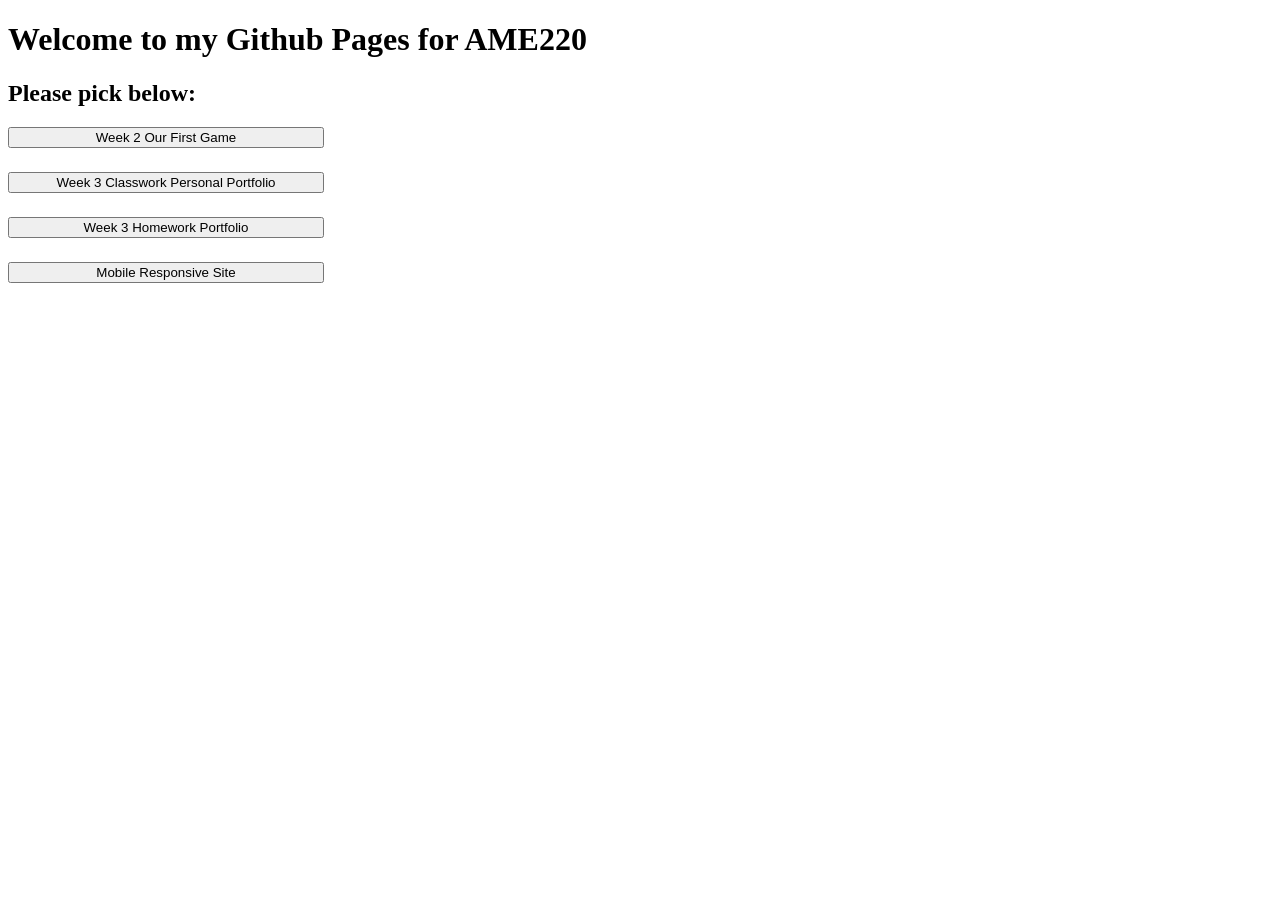
<file: index.html>
<!DOCTYPE html>
<html lang="en">
<head>
    <meta charset="UTF-8">
    <meta name="viewport" content="width=device-width, initial-scale=1.0">
    <title>Document</title>
</head>
<body>
    <h1>Welcome to my Github Pages for AME220</h1>
    <h2>Please pick below:</h2>

    <div style="display: flex; gap: 1.5rem; flex-direction: column; width: 25%">
        <button onclick="window.location.href='./Week2/our-first-game/index.html'"">
            Week 2 Our First Game
        </button>

        <button onclick="window.location.href='./Week3/classwork/index.html'"">
            Week 3 Classwork Personal Portfolio
        </button>

        <button onclick="window.location.href='./Week3/homework/index.html'"">
            Week 3 Homework Portfolio
        </button>

        <button onclick="window.location.href='./Week4/index.html'"">
            Mobile Responsive Site
        </button>
    </div>
</body>
</html>
</file>
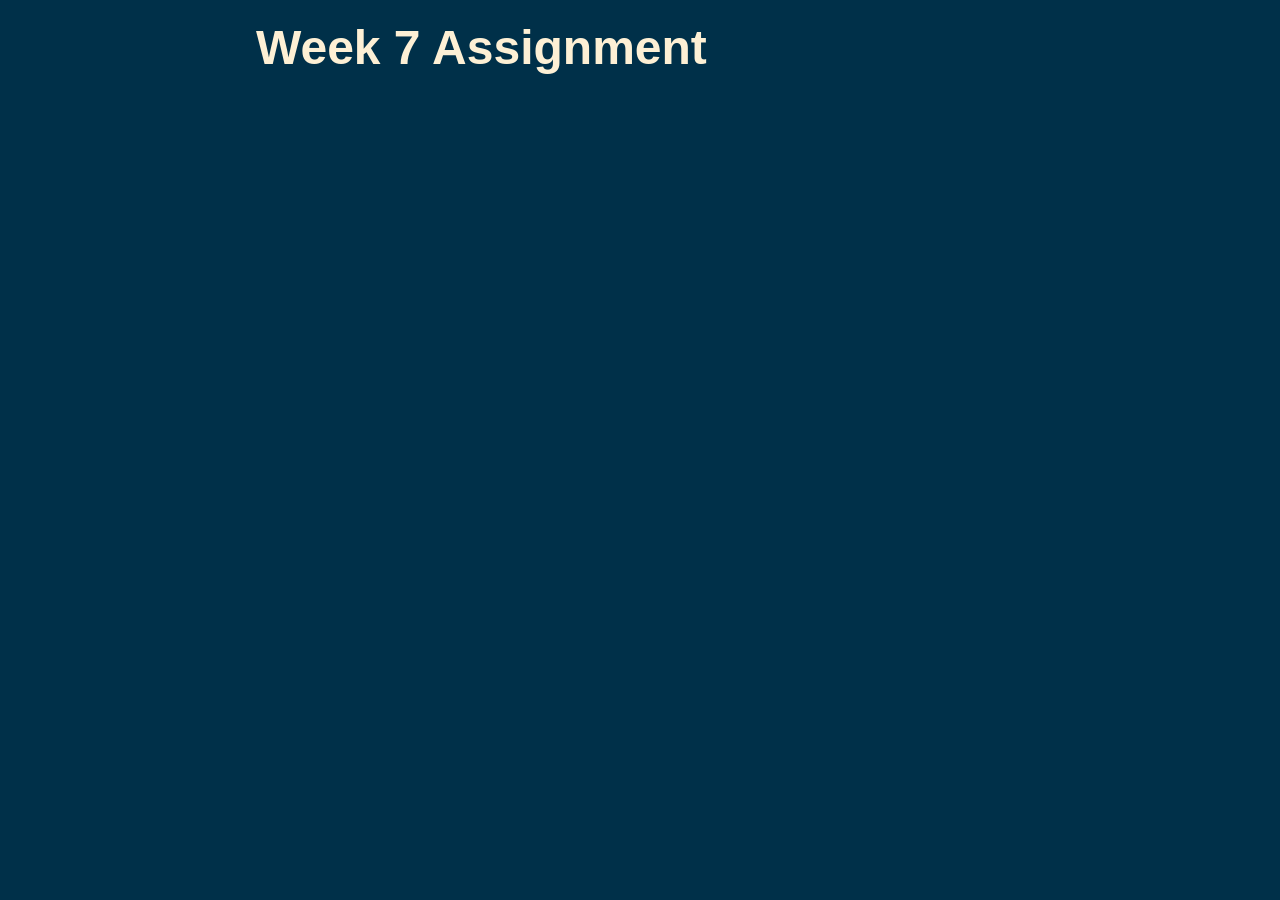
<file: Week7/index.html>
<!DOCTYPE html>
<html lang="en">
<head>
  <meta charset="UTF-8">
  <title>Weather App</title>
  <link rel="stylesheet" href="styles.css">
</head>
<body>
  <div class="awesome">
    <h1>
      Week 7 Assignment
    </h1>
    <div id="weather"></div>
  </div>
</body>
<script src="app.js"></script>
</html>
</file>
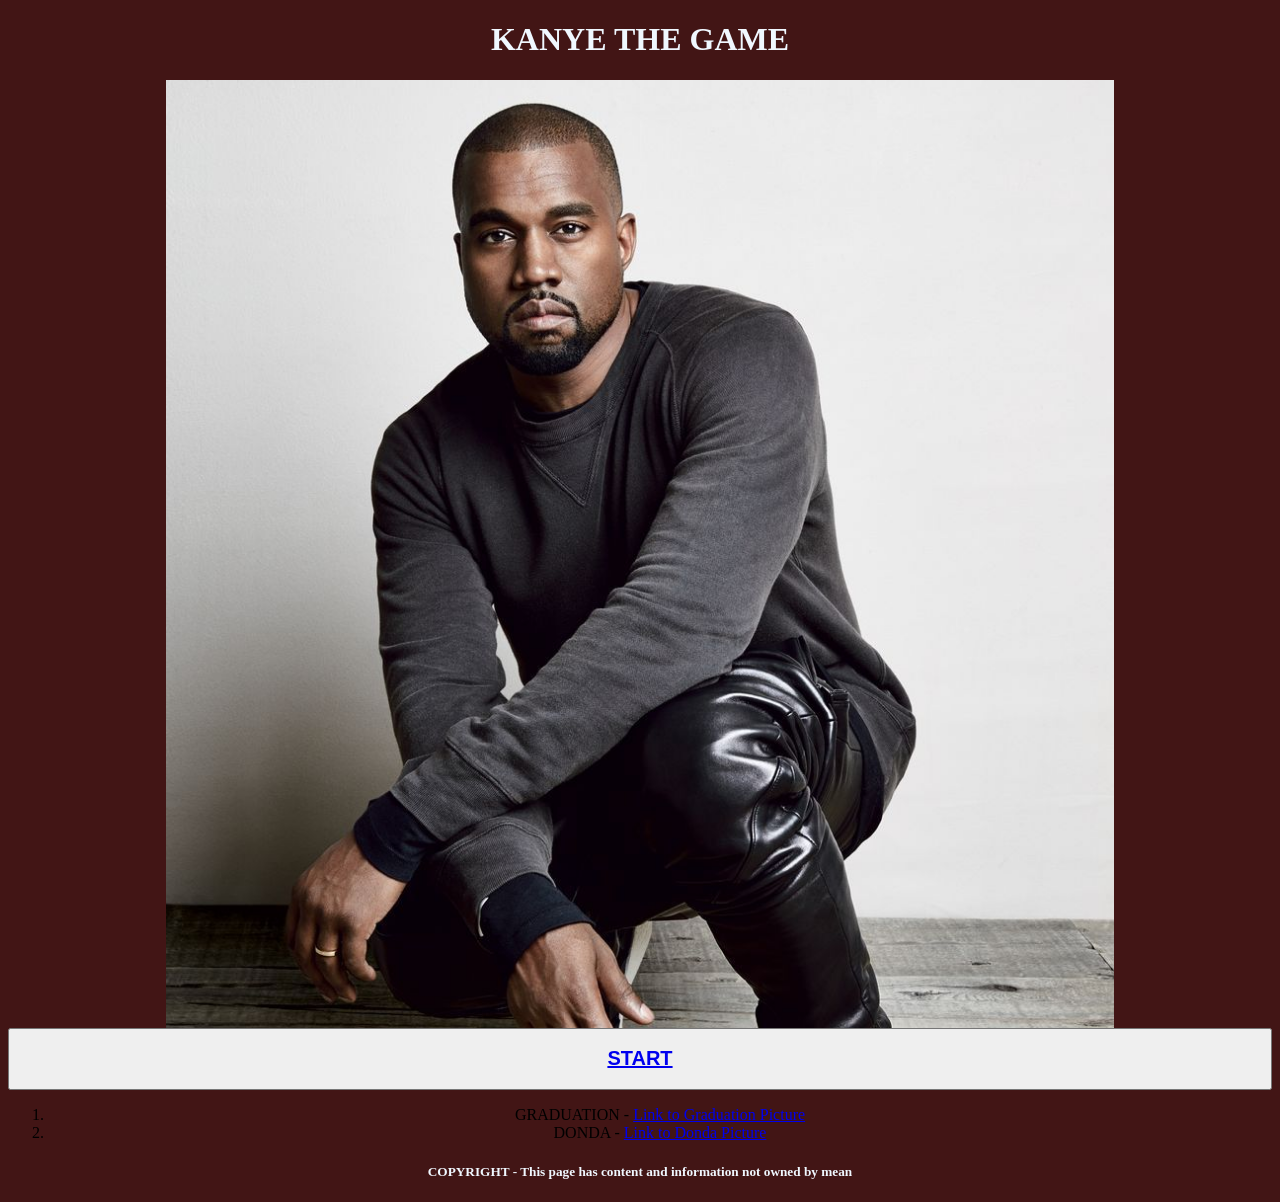
<file: Week2/our-first-game/index.html>
<!DOCTYPE html>
<html lang="en">
<head>
    <meta charset="UTF-8">
    <meta name="viewport" content="width=device-width, initial-scale=1.0">
    <title>Document</title>
</head>
<body style="background-color: rgb(66, 21, 21);">
    <h1 style="color:aliceblue; text-align: center;"> KANYE THE GAME</h1>
    <div style="display: flex; justify-content: center;">
        <img src="./assets/kanye.png" style="width: 75%;"/>
    </div>
    <button style="width: 100%">
        <h2><a href="./game.html">START</a></h2>
    </button>

    <section id="credits" style="text-align: center;">
        <ol>
            <li>GRADUATION - <a href="https://upload.wikimedia.org/wikipedia/en/7/70/Graduation_%28album%29.jpg">Link to Graduation Picture</a></li>
            <li>DONDA - <a href="https://upload.wikimedia.org/wikipedia/commons/thumb/4/48/Almost_black_square_020305.svg/500px-Almost_black_square_020305.svg.png"> Link to Donda Picture</a></li>
        </ol>
    </section>
    <h5 style="color:aliceblue; text-align: center;"> COPYRIGHT - This page has content and information not owned by mean</h5>

</body>
</html>
</file>
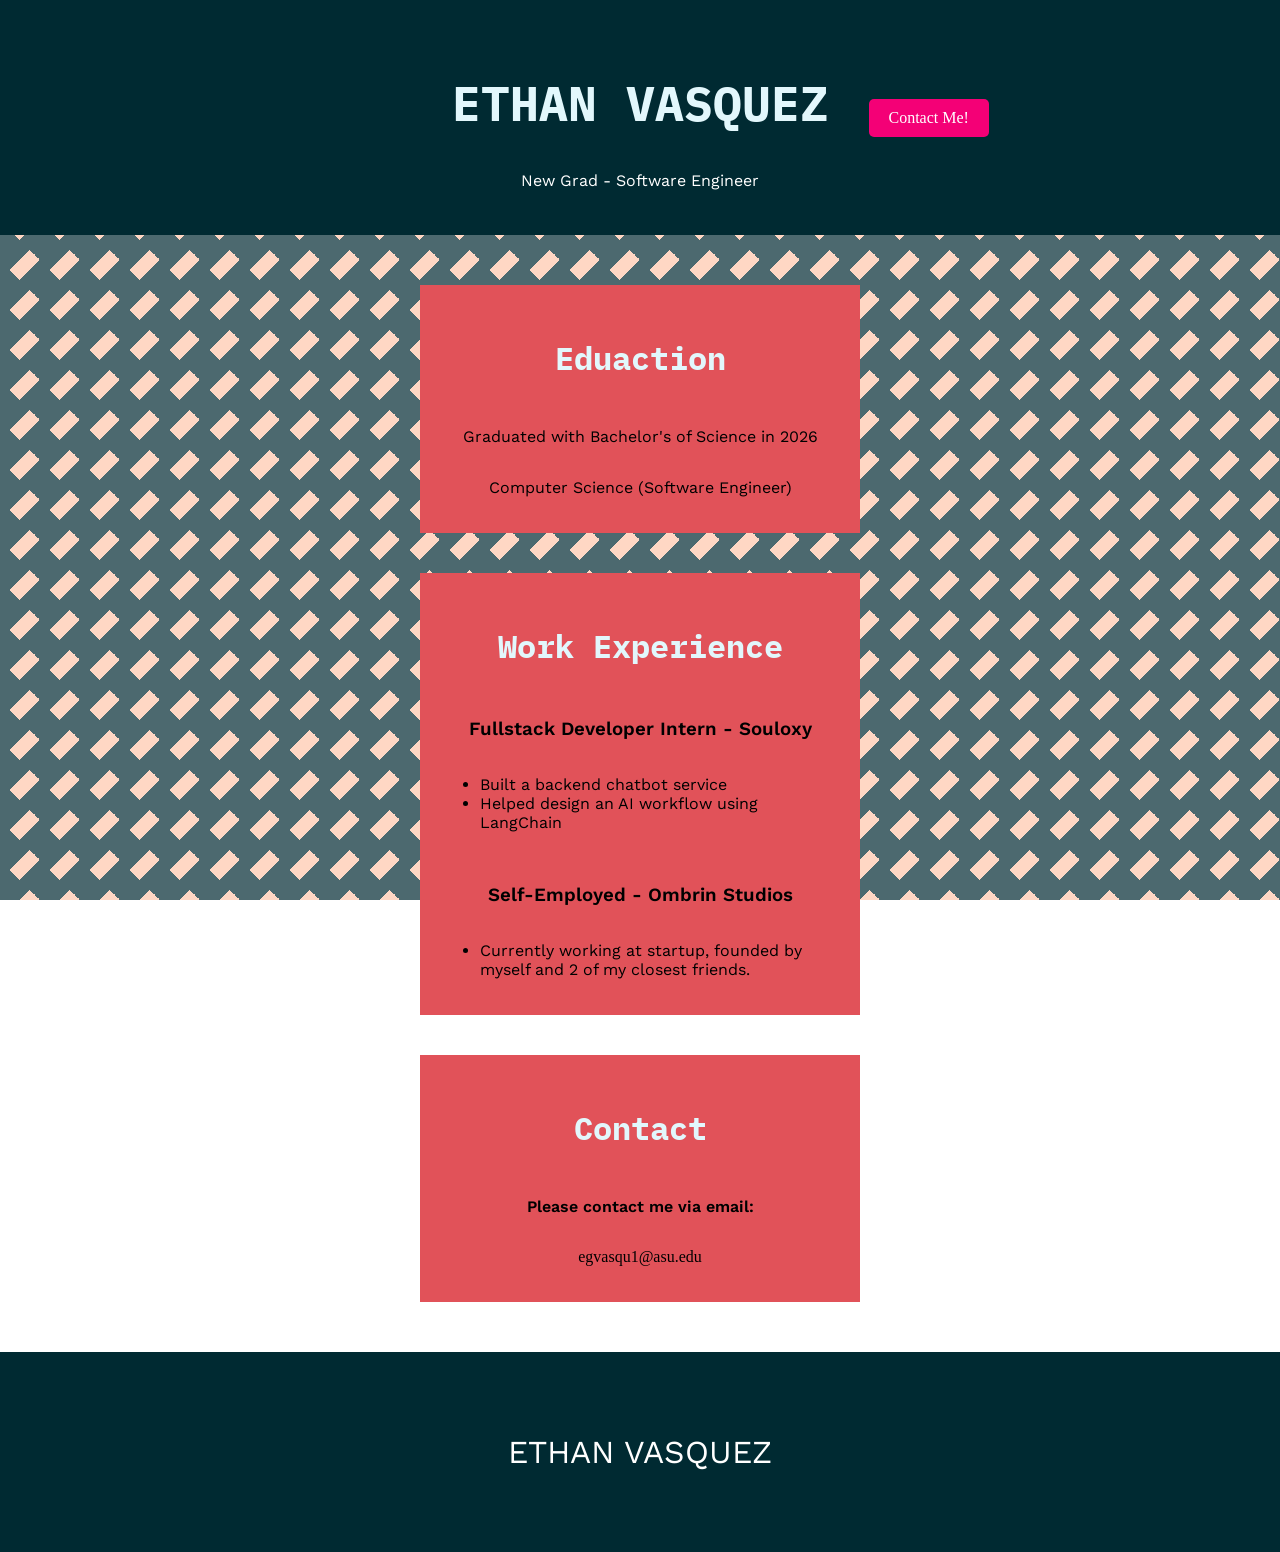
<file: Week3/classwork/index.html>
<!DOCTYPE html>
<html lang="en">
<head>
    <meta charset="UTF-8">
    <meta name="viewport" content="width=device-width, initial-scale=1.0">
    <title>Document</title>
    <link rel="stylesheet" href="styles.css">

    <link rel="preconnect" href="https://fonts.googleapis.com">
    <link rel="preconnect" href="https://fonts.gstatic.com" crossorigin>
    <link href="https://fonts.googleapis.com/css2?family=IBM+Plex+Mono:ital,wght@0,100;0,200;0,300;0,400;0,500;0,600;0,700;1,100;1,200;1,300;1,400;1,500;1,600;1,700&family=Playwrite+IE:wght@100..400&display=swap" rel="stylesheet">

    <link rel="preconnect" href="https://fonts.googleapis.com">
    <link rel="preconnect" href="https://fonts.gstatic.com" crossorigin>
    <link href="https://fonts.googleapis.com/css2?family=IBM+Plex+Mono:ital,wght@0,100;0,200;0,300;0,400;0,500;0,600;0,700;1,100;1,200;1,300;1,400;1,500;1,600;1,700&family=Playwrite+IE:wght@100..400&family=Work+Sans:ital,wght@0,100..900;1,100..900&display=swap" rel="stylesheet">


</head>
<body class="main-page">
    <div class="top">
        <div class="hero">

            <h1 class="big-name">ETHAN VASQUEZ</h1>
            <div class="sub-hero">
                New Grad - Software Engineer
            </div>
        </div>
        <div>
            <a href="#contact" class="contact-button">
                Contact Me!
            </a>
        </div>
    </div>

    <div class="card-container">
        <div class="card">
            <p class="card-name">Eduaction</p>
            <p class="details">
                Graduated with Bachelor's of Science in 2026
            </p>
            <p class="details">
                Computer Science (Software Engineer)
            </p>
        </div>
        <div class="card">
            <p class="card-name">Work Experience</p>
            <h3 class="details-title">
                Fullstack Developer Intern - Souloxy
            </h3>
            <ul>
                <li class="details">
                    Built a backend chatbot service
                </li>
                <li class="details">
                    Helped design an AI workflow using LangChain
                </li>
            </ul>
            <br>
            <h3 class="details-title">
                Self-Employed - Ombrin Studios
            </h3>
            <ul>
                <li class="details">
                Currently working at startup, founded by myself and 2 of my closest friends.
                </li>
            </ul>
        </div>
        <div class="card" id="contact">
            <p class="card-name">Contact</p>
            <p class="details-title">
                Please contact me via email:
            </p>
            <p>
                egvasqu1@asu.edu
            </p>
        </div>
    </div>
    <footer class="footer">
        ETHAN VASQUEZ
    </footer>

</body>
</html>
</file>
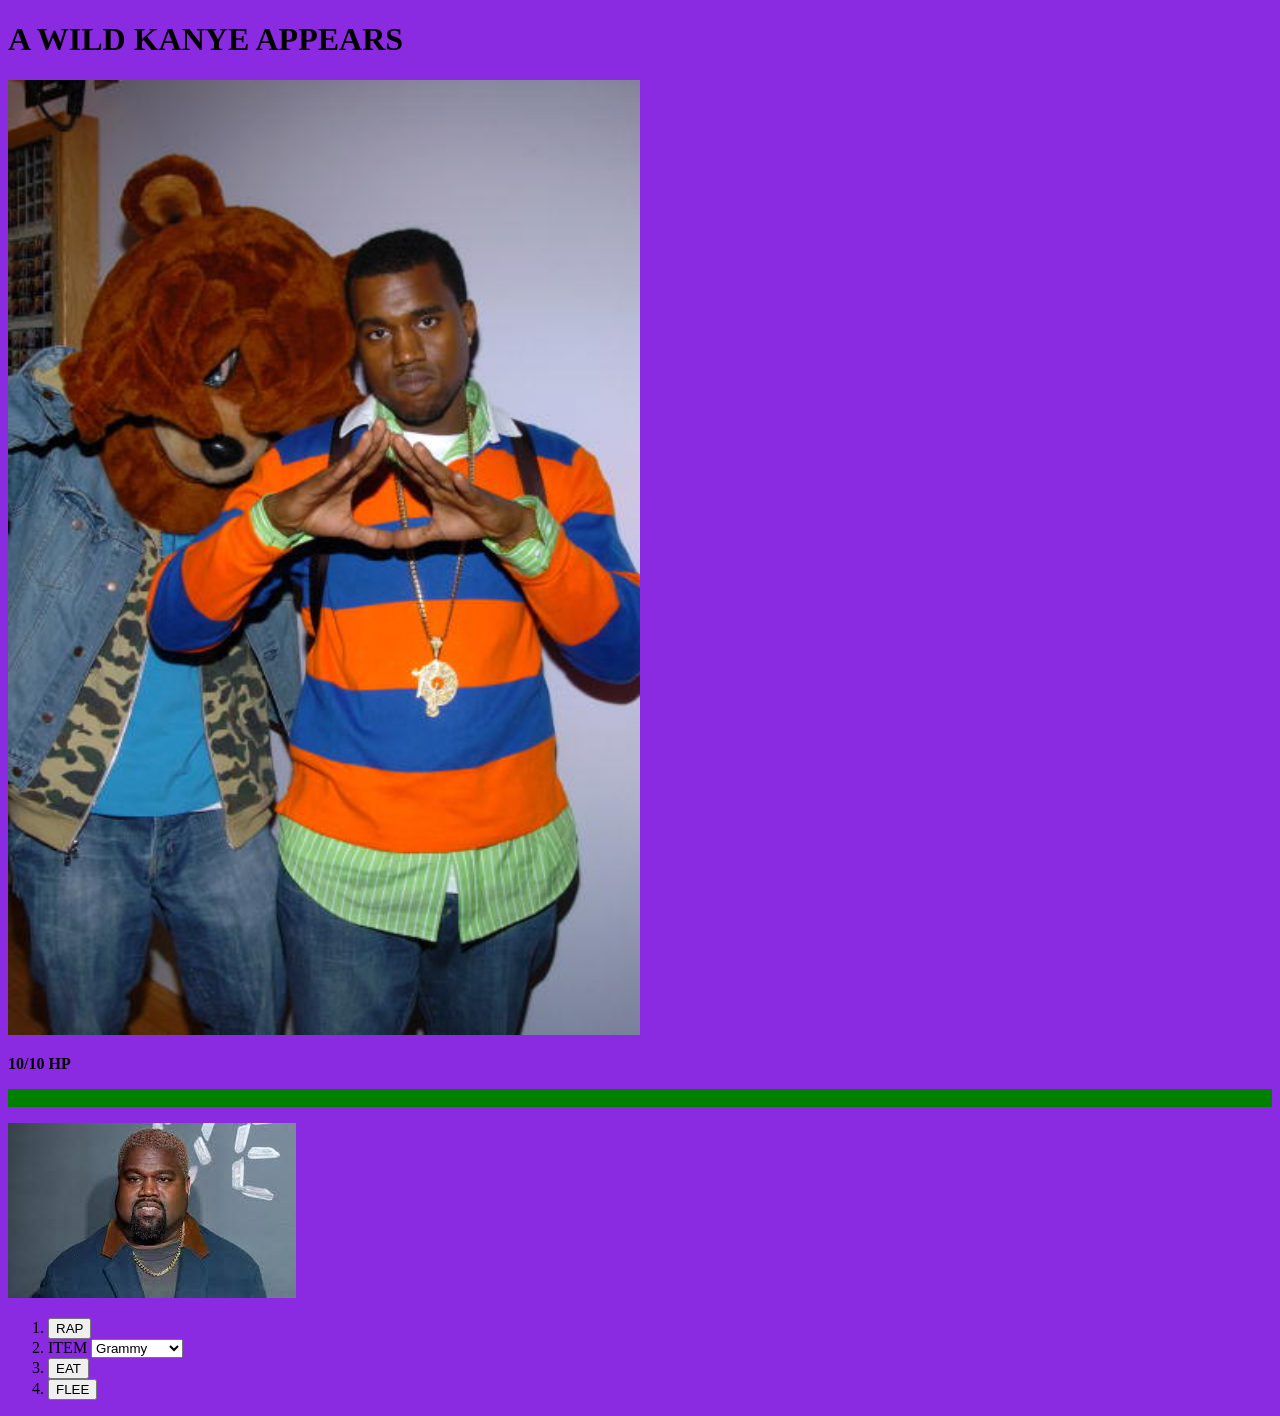
<file: Week2/our-first-game/game.html>
<!DOCTYPE html>
<html lang="en">
<head>
    <meta charset="UTF-8">
    <meta name="viewport" content="width=device-width, initial-scale=1.0">
    <title>Game!</title>
</head>
<body style="background-color: blueviolet;">
    <h1>A WILD KANYE APPEARS</h1>
    <section class="kanye1">
        <img src="./assets/kanye_bear.jpg" style="width:50%;"/>
    </section>
    <p style="font-weight:bold;"> 10/10 HP</p>
    <p style="background-color:green; width: 100%;">&nbsp</p>
    <section class="kanye2">
        <img src="./assets/kanye_big.jpeg"/>
        <ol>
            <li><button>RAP</button></li>
            <li><label id="item" for="item-select">ITEM</label>
                <select id="item-select">
                    <option value="grammy">Grammy</option>
                    <option value="microphone">Microphone</option>
                </select>
            </li>
            <li><button>EAT</button></li>
            <li><button>FLEE</button></li>
        </ol>
    </section>
</body>
</html>
</file>
<file: Week7/styles.css>
:root {
  --dark-red: #780000;
  --red: #c1121f;
  --cream: #fdf0d5;
  --navy: #003049;
  --blue: #669bbc;
}

* {
  box-sizing: border-box;
}

body {
  margin: 0;
  font-family: sans-serif;
  color: var(--cream);
  background: var(--navy);
}

.awesome {
  width: 60%;
  margin: auto;
  padding: 20px 0;
}

h1 {
  margin: 0;
  font-size: 48px;
}

h2 {
  color: var(--blue);
}

#weather {
  white-space: nowrap;
  overflow-x: scroll;
}

.card {
  display: inline-block;
  vertical-align: top;
  width: 190px;
  margin: 10px 10px 8px 10px;
  padding: 15px;
  border-top: 5px solid var(--red);
  border-radius: 20px;
  color: var(--navy);
  background: var(--cream);
}

.card h2 {
  margin-top: 0;
  color: var(--dark-red);
}

.card strong {
  color: var(--red);
}
</file>
<file: Week3/classwork/styles.css>
:root {
    --primary-color: #FFC6AC;
    --accent-color: #F40076;
    --bg-color: #002A32;
    --side-color-1: #c4a29e;
    --side-color-2: #e15259;

}
.main-page {
    margin: 0;
    min-height: 100vh;
    position: relative;
    isolation: isolate;
}

.main-page::before {
    content: "";
    position: fixed;
    inset: 0;
    background-color: #FFC6AC;
    opacity: 0.7;
    background-image: linear-gradient(135deg, #002A32 50%, transparent 25%), linear-gradient(225deg, #002A32 25%, transparent 25%), linear-gradient(45deg, #002A32 25%, transparent 25%), linear-gradient(315deg, #002A32 25%, #FFC6AC 25%);
    background-position: 40px 0, 40px 0, 0 0, 0 0;
    background-size: 40px 40px;
    background-repeat: repeat;
    z-index: -1;
}


.big-name {
  font-family: "IBM Plex Mono", monospace;
    font-size: 3rem;
  font-weight: 700;
  font-style: normal;
  color: #e2f7fc;
}

.card-name {
      font-family: "IBM Plex Mono", monospace;
    font-size: 2rem;
  font-weight: 700;
  font-style: normal;
  color: #e2f7fc;
}
.hero {
    display: flex;
    flex-direction: column;
    align-items: center;
    background-color: var(--bg-color);
    padding: 20px;
}
.top {
    display: grid;
    grid-template-columns: 1fr auto 1fr;
    align-items: center;
    background-color: var(--bg-color);
    padding: 20px;
    gap: 20px;
}

.top .hero {
    grid-column: 2;
}

.sub-hero {
  font-family: "Work Sans", sans-serif;
  font-weight: 400;
  font-style: normal;
  font-size: medium;
  color: white;
  padding: 5px;
}

.contact-button {
    grid-column: 3;
    justify-self: end;
    display: inline-block;
    padding: 10px 20px;
    margin-right: 20px;
    text-decoration: none;
    border-radius: 5px;
    color: white;
    text-align: center;
    background-color: var(--accent-color);

}
.card-container {
    display: flex;
    flex-direction: column;
    gap: 40px;
    align-items: center;
    margin: 50px 20px 50px 20px;
}

.card {
    display: flex;
    flex-direction: column;
    width: 400px;
    background-color: var(--side-color-2);
    padding: 20px;
    align-items: center;
    justify-content: center;
}

.details {
      font-family: "Work Sans", sans-serif;
  font-weight: 400;
  font-style: normal;
}

.details-title {
      font-family: "Work Sans", sans-serif;
  font-weight: 600;
  font-style: normal;
}

.footer {
    width: 100%;
    height: 200px;
    background-color: var(--bg-color);
    color: white;
    display: flex;
    align-items: center;
    justify-content: center;
    font-size: 2rem;
      font-family: "Work Sans", sans-serif;
  font-weight: 400;
  font-style: normal;
}
</file>
